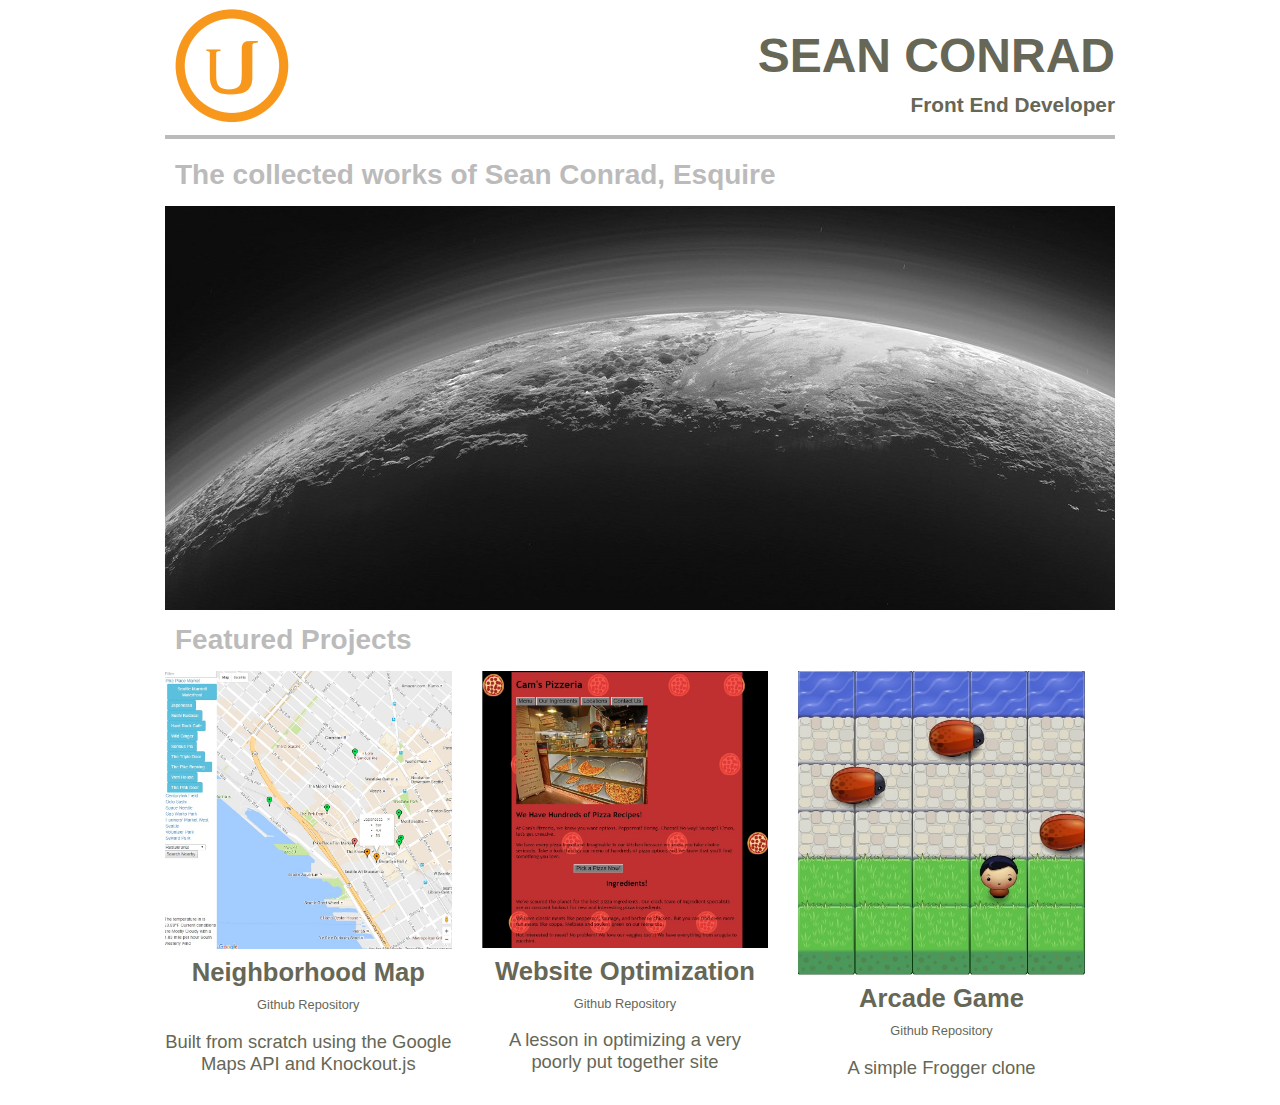
<file: Portfolio.html>
<!DOCTYPE HTML>
<html>
<head>
	<meta charset="utf-8">
	<title>Sean Conrad Portfolio</title>
	<meta name="viewport" content="width=device-width, initial-scale=1.0">
	<link rel="stylesheet" href="css/main.css">
	<link rel="stylesheet" href="css/responsive.css">
</head>
<body>
	<header>
		<div class="row">
			<section class="col-3">
				<img class="logo-img" src="images/logo.jpg" alt="udacity logo">
			</section>
			<section class="col-9">
				<h1 class="title">SEAN CONRAD</h1>
				<h3 class="subTitle">Front End Developer</h3>
			</section>
		</div>
	</header>
	<div class="row">
		<hr>
	</div>
	<main>
		<div class="row">
			<section class="hero">
				<h2>The collected works of Sean Conrad, Esquire</h2>
				<img class="main-img" src="images/pluto.jpg" title="Amazing portfolio image!" alt="Amazing portfolio image!">
			</section>
		</div>	
		<div class="row">
			<h2>Featured Projects</h2>
		</div>
		<div class="row">
			<section class="col-4">
				<img class="app-img" src="images/neighborhoodmap.jpg" title="Neighborhood Map" alt="Neighborhood Map">				
				<a href="https://spconrad.github.io/neighborhoodmap"><h4>Neighborhood Map</h4></a>
				<a href="https://github.com/spconrad/neighborhoodmap">Github Repository</a>
				<p>Built from scratch using the Google Maps API and Knockout.js</p>
			</section>
			<section class="col-4">
				<img class="app-img" src="images/optimization.jpg" title="Optimization!" alt="Optimization">
				<a href="https://spconrad.github.io/frontend-nanodegree-mobile-portfolio"><h4>Website Optimization</h4></a>
				<a href="https://github.com/SPConrad/frontend-nanodegree-mobile-portfolio">Github Repository</a>
				<p>A lesson in optimizing a very poorly put together site</p>
			</section>
			<section class="col-4">
				<img class="app-img" src="images/frogger-game.jpg" title="Frogger Game" alt="Frogger Game">	
				<a href="https://spconrad.github.io/frontend-nanodegree-arcade-game"><h4>Arcade Game</h4></a>
				<a href="https://github.com/SPConrad/frontend-nanodegree-arcade-game">Github Repository</a>
				<p>A simple Frogger clone</p>
			</section>
		</div>
	</main>
</body>
</html>
</file>
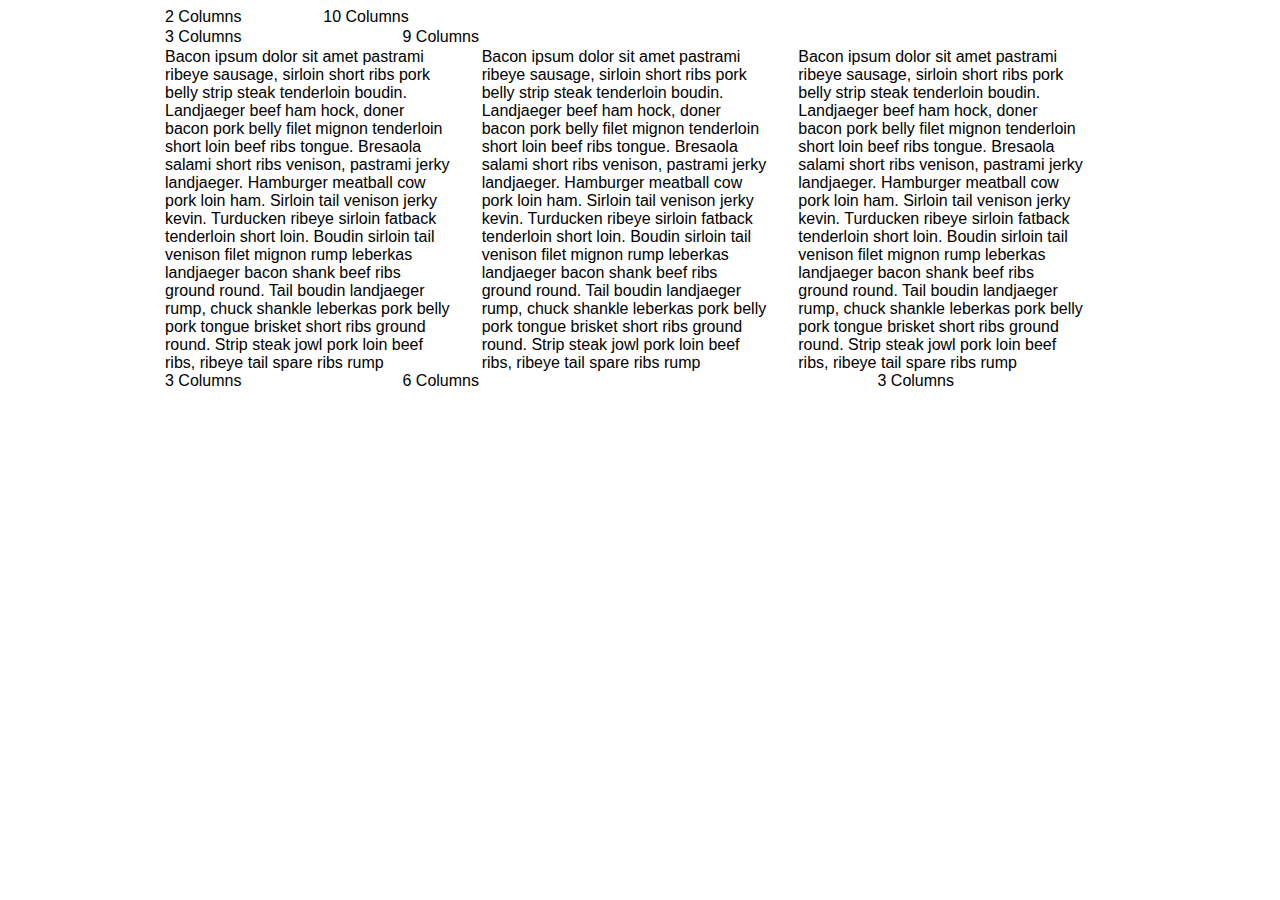
<file: test.html>
<!DOCTYPE html>
<html>
<head>
  <meta charset="utf-8">
  <title>Framework Test Page</title>
  <link rel="stylesheet" href="css/main.css">
</head>
<body>
  <div class="grid">
    <div class="row">
      <div class="col-2">2 Columns</div>
      <div class="col-10">10 Columns</div>
    </div>
    <div class="row">
      <div class="col-3">3 Columns</div>
      <div class="col-9">9 Columns</div>
    </div>
    <div class="row">
      <div class="col-4">Bacon ipsum dolor sit amet pastrami ribeye sausage, sirloin short ribs pork belly strip steak tenderloin boudin. Landjaeger beef ham hock, doner bacon pork belly filet mignon tenderloin short loin beef ribs tongue. Bresaola salami short ribs venison, pastrami jerky landjaeger. Hamburger meatball cow pork loin ham. Sirloin tail venison jerky kevin. Turducken ribeye sirloin fatback tenderloin short loin. Boudin sirloin tail venison filet mignon rump leberkas landjaeger bacon shank beef ribs ground round. Tail boudin landjaeger rump, chuck shankle leberkas pork belly pork tongue brisket short ribs ground round. Strip steak jowl pork loin beef ribs, ribeye tail spare ribs rump</div>
      <div class="col-4">Bacon ipsum dolor sit amet pastrami ribeye sausage, sirloin short ribs pork belly strip steak tenderloin boudin. Landjaeger beef ham hock, doner bacon pork belly filet mignon tenderloin short loin beef ribs tongue. Bresaola salami short ribs venison, pastrami jerky landjaeger. Hamburger meatball cow pork loin ham. Sirloin tail venison jerky kevin. Turducken ribeye sirloin fatback tenderloin short loin. Boudin sirloin tail venison filet mignon rump leberkas landjaeger bacon shank beef ribs ground round. Tail boudin landjaeger rump, chuck shankle leberkas pork belly pork tongue brisket short ribs ground round. Strip steak jowl pork loin beef ribs, ribeye tail spare ribs rump</div>
      <div class="col-4">Bacon ipsum dolor sit amet pastrami ribeye sausage, sirloin short ribs pork belly strip steak tenderloin boudin. Landjaeger beef ham hock, doner bacon pork belly filet mignon tenderloin short loin beef ribs tongue. Bresaola salami short ribs venison, pastrami jerky landjaeger. Hamburger meatball cow pork loin ham. Sirloin tail venison jerky kevin. Turducken ribeye sirloin fatback tenderloin short loin. Boudin sirloin tail venison filet mignon rump leberkas landjaeger bacon shank beef ribs ground round. Tail boudin landjaeger rump, chuck shankle leberkas pork belly pork tongue brisket short ribs ground round. Strip steak jowl pork loin beef ribs, ribeye tail spare ribs rump</div>
    </div>
    <div class="row">
      <div class="col-3">3 Columns</div>
      <div class="col-6">6 Columns</div>
      <div class="col-3">3 Columns</div>
    </div>
  </div>
</body>
</html>
</file>
<file: css/main.css>
* {
	-webkit-box-sizing: border-box;
	-moz-box-sizing: border-box;
	-ms-box-sizing: border-box;
	box-sizing: border-box;
	font-family: "Lato", sans-serif;
}

hr {
	height: 4px;
	background-color: #BCBBBB;
	width: 950px;
	max-width: 100%;
	border: 0 none;
	margin-bottom: 10px;
}

h2 {
	padding-left: 10px;
	margin-top: 10px;
	margin-bottom: 15px;
	font-size: 1.75em;
	color: #BCBBBB;
}

h3 {
	text-align: center;
	font-size: 1.3em;
}

h4 {
	margin-top: 5px;
	margin-bottom: 10px;
	text-align: center;
	font-weight: 800;
	font-size: 2em;
	color: #666756;
}

p {
	font-size: 1.15em;
	text-align: center;
	color: #666756;
}

a {
	font-size: .8em;
	text-align: center;
	width: 100%;
	display: block;
	color: #666756;
	text-decoration: none;
}

.row {
	width: 950px;
	max-width: 100%;
	display: flex;
	margin: auto;
	min-height: 20px;
}

.hero {
	max-width: 100%;
}

.logo-img {
	margin-left: 10px;
}

.main-img {
	max-width: 100%;
	margin: auto;
}

.app-img {
	max-width: 100%;
}

.title {
	font-size: 3em;
	text-align: right;
	color: #666756;
	margin: 20px 0 10px;
}

.subTitle {
	text-align: right;
	color: #666756;
	margin-bottom: 10px;
	margin-top: 5px;
}

.col-1 {
	width: 8.33%;
}

.col-2 {
	width: 16.66%;
}

.col-3 {
	width: 25%;
}

.col-4 {
	margin-right: 15px;
	margin-left: 15px;
	width: calc(33.33% - 30px);
}

.col-4:first-of-type {
	margin-left: 0;
}

.col-4:last-of-type {
	margin-right: 0;
}

.col-5 {
	width: 41.66%;
}

.col-6 {
	width: 50%;
}

.col-7 {
	width: 58.33%;
}

.col-8 {
	width: 66.66%;
}

.col-9 {
	width: 75%;
}

.col-10 {
	width: 83.33%;
}

.col-11 {
	width: 91.66%;
}

.col-12 {
	width: 100%;
}
</file>
<file: css/responsive.css>
@media screen and (max-width: 500px) {
	.row {
		display: flex;
		flex-wrap: wrap;
	}	
	
	/*move these up towards the top of the page*/
	.logo-img {
		margin-top: 0px;
		max-width: 100%;
	}	

	/*move these up towards the top of the page*/
	.title {
		margin-top: 0px;
	}	

	/*looks better centered at mobile*/
	h2 {
		text-align: center;
		margin-left: auto;
		margin-right: auto;
	}

	/*take up the whole width to maintain visibility*/
	.col-4 {		
		width: 100%;
		display: block;
	}

	/*formatting unnecessary at this width*/
	.col-4:nth-of-type(n) {
		margin-right: 0;
		margin-left: 0;
	}

	/*center the images*/
	.app-img {
		margin-left: auto;
		margin-right: auto;
		display: block;
	}
	
	/*to make this readable*/
	p {
		font-weight: 800;
	}
}
@media screen and (min-width: 501px)  and (max-width: 700px){
	
	.row {
		display: flex;
		flex-wrap: wrap;
	}	

	/*not really sure why, but I think it looks better with this at these sizes*/
	.main-img {
		 padding: 10px;
	}

	/*I like these better with a larger and multi-row approach, they get too small staying on the same row*/
	.col-4 {
		width: 50%;
	}

	.col-4:nth-of-type(n) {
		margin-right: 0;
		margin-left: 0;
	}
	/*keep the images apart*/
	.app-img {
		padding: 5%;
	}	
}
</file>
